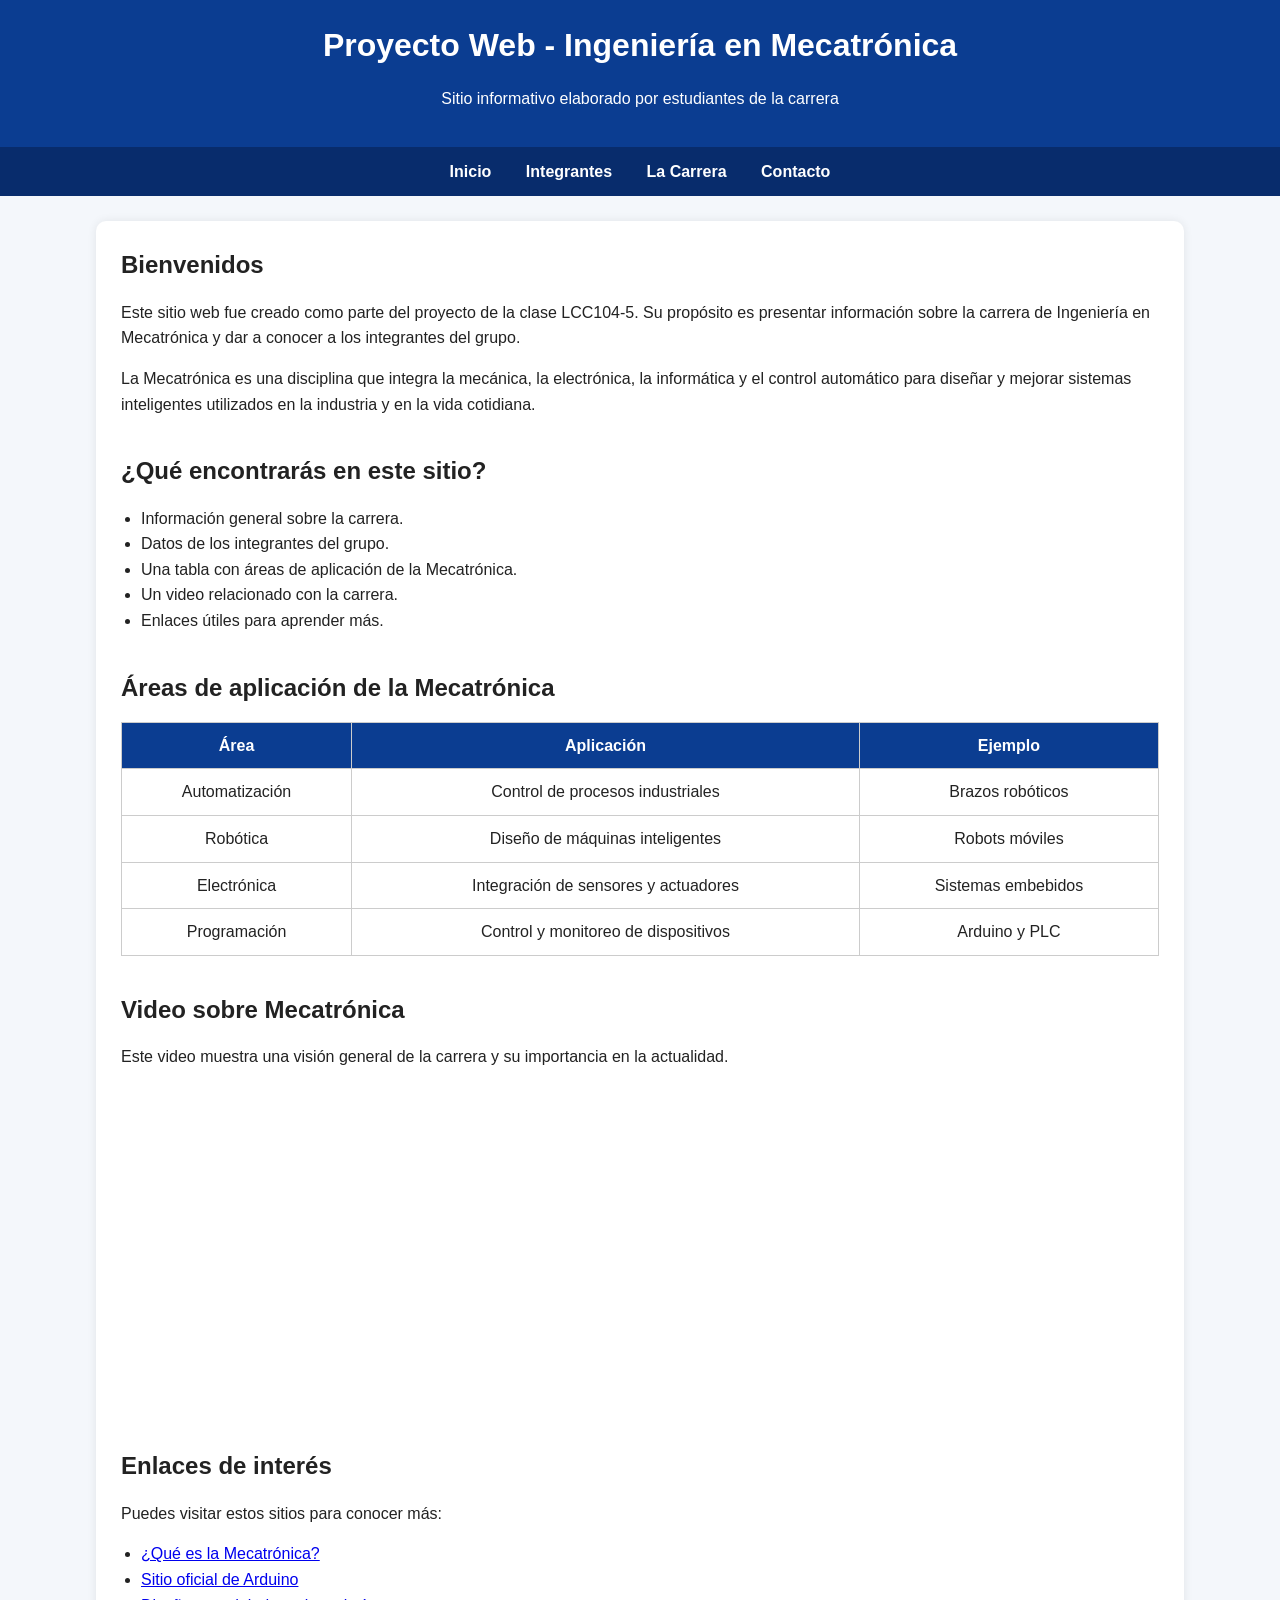
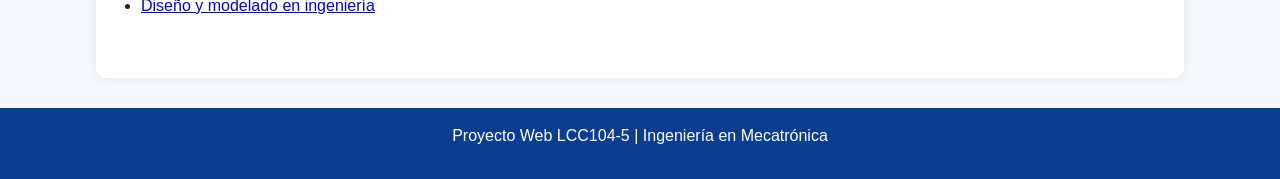
<file: index.html>
<!DOCTYPE html>
<html lang="es">
<head>
    <meta charset="UTF-8">
    <meta name="viewport" content="width=device-width, initial-scale=1.0">
    <title>Proyecto Web - Ingeniería en Mecatrónica</title>
    <link rel="stylesheet" href="estilos.css">
</head>
<body>

    <header>
        <h1>Proyecto Web - Ingeniería en Mecatrónica</h1>
        <p>Sitio informativo elaborado por estudiantes de la carrera</p>
    </header>

    <nav>
        <a href="index.html">Inicio</a>
        <a href="integrantes.html">Integrantes</a>
        <a href="carrera.html">La Carrera</a>
        <a href="contacto.html">Contacto</a>
    </nav>

    <main>
        <section class="seccion">
            <h2>Bienvenidos</h2>
            <p>
                Este sitio web fue creado como parte del proyecto de la clase LCC104-5. 
                Su propósito es presentar información sobre la carrera de Ingeniería en Mecatrónica 
                y dar a conocer a los integrantes del grupo.
            </p>
            <p>
                La Mecatrónica es una disciplina que integra la mecánica, la electrónica, 
                la informática y el control automático para diseñar y mejorar sistemas inteligentes 
                utilizados en la industria y en la vida cotidiana.
            </p>
        </section>

        <section class="seccion">
            <h2>¿Qué encontrarás en este sitio?</h2>
            <ul>
                <li>Información general sobre la carrera.</li>
                <li>Datos de los integrantes del grupo.</li>
                <li>Una tabla con áreas de aplicación de la Mecatrónica.</li>
                <li>Un video relacionado con la carrera.</li>
                <li>Enlaces útiles para aprender más.</li>
            </ul>
        </section>

        <section class="seccion">
            <h2>Áreas de aplicación de la Mecatrónica</h2>
            <table class="tabla">
                <tr>
                    <th>Área</th>
                    <th>Aplicación</th>
                    <th>Ejemplo</th>
                </tr>
                <tr>
                    <td>Automatización</td>
                    <td>Control de procesos industriales</td>
                    <td>Brazos robóticos</td>
                </tr>
                <tr>
                    <td>Robótica</td>
                    <td>Diseño de máquinas inteligentes</td>
                    <td>Robots móviles</td>
                </tr>
                <tr>
                    <td>Electrónica</td>
                    <td>Integración de sensores y actuadores</td>
                    <td>Sistemas embebidos</td>
                </tr>
                <tr>
                    <td>Programación</td>
                    <td>Control y monitoreo de dispositivos</td>
                    <td>Arduino y PLC</td>
                </tr>
            </table>
        </section>

        <section class="seccion">
            <h2>Video sobre Mecatrónica</h2>
            <p>Este video muestra una visión general de la carrera y su importancia en la actualidad.</p>
            
<div class="video-contenedor">
    <iframe width="560" height="315"
        src="https://www.youtube.com/embed/I9IQys996Xg"
        title="Video sobre Mecatrónica"
        frameborder="0"
        allowfullscreen>
    </iframe>
</div>
        </section>

        <section class="seccion">
            <h2>Enlaces de interés</h2>
            <p>
                Puedes visitar estos sitios para conocer más:
            </p>
            <ul>
                <li><a href="https://es.wikipedia.org/wiki/Mecatrónica" target="_blank">¿Qué es la Mecatrónica?</a></li>
                <li><a href="https://www.arduino.cc/" target="_blank">Sitio oficial de Arduino</a></li>
                <li><a href="https://www.autodesk.com/products/fusion-360/overview" target="_blank">Diseño y modelado en ingeniería</a></li>
            </ul>
        </section>
    </main>

    <footer>
        <p>Proyecto Web LCC104-5 | Ingeniería en Mecatrónica</p>
    </footer>

</body>
</html>
</file>
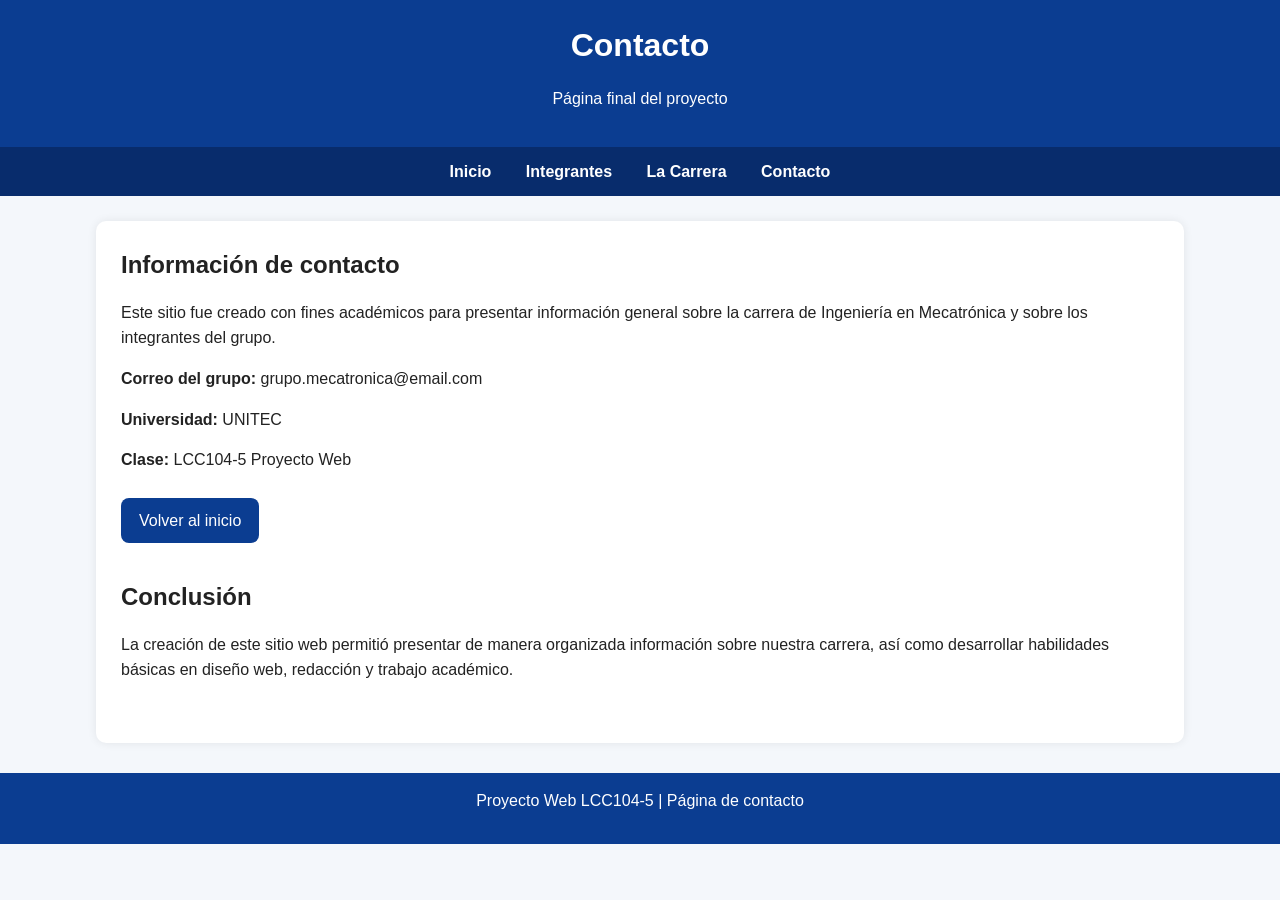
<file: contacto.html>
<!DOCTYPE html>
<html lang="es">
<head>
    <meta charset="UTF-8">
    <meta name="viewport" content="width=device-width, initial-scale=1.0">
    <title>Contacto</title>
    <link rel="stylesheet" href="estilos.css">
</head>
<body>

    <header>
        <h1>Contacto</h1>
        <p>Página final del proyecto</p>
    </header>

    <nav>
        <a href="index.html">Inicio</a>
        <a href="integrantes.html">Integrantes</a>
        <a href="carrera.html">La Carrera</a>
        <a href="contacto.html">Contacto</a>
    </nav>

    <main>
        <section class="seccion">
            <h2>Información de contacto</h2>
            <p>
                Este sitio fue creado con fines académicos para presentar información general sobre 
                la carrera de Ingeniería en Mecatrónica y sobre los integrantes del grupo.
            </p>

            <p><strong>Correo del grupo:</strong> grupo.mecatronica@email.com</p>
            <p><strong>Universidad:</strong> UNITEC </p>
            <p><strong>Clase:</strong> LCC104-5 Proyecto Web</p>

            <a class="boton" href="index.html">Volver al inicio</a>
        </section>

        <section class="seccion">
            <h2>Conclusión</h2>
            <p>
                La creación de este sitio web permitió presentar de manera organizada información sobre nuestra carrera, 
                así como desarrollar habilidades básicas en diseño web, redacción y trabajo académico.
            </p>
        </section>
    </main>

    <footer>
        <p>Proyecto Web LCC104-5 | Página de contacto</p>
    </footer>

</body>
</html>
</file>
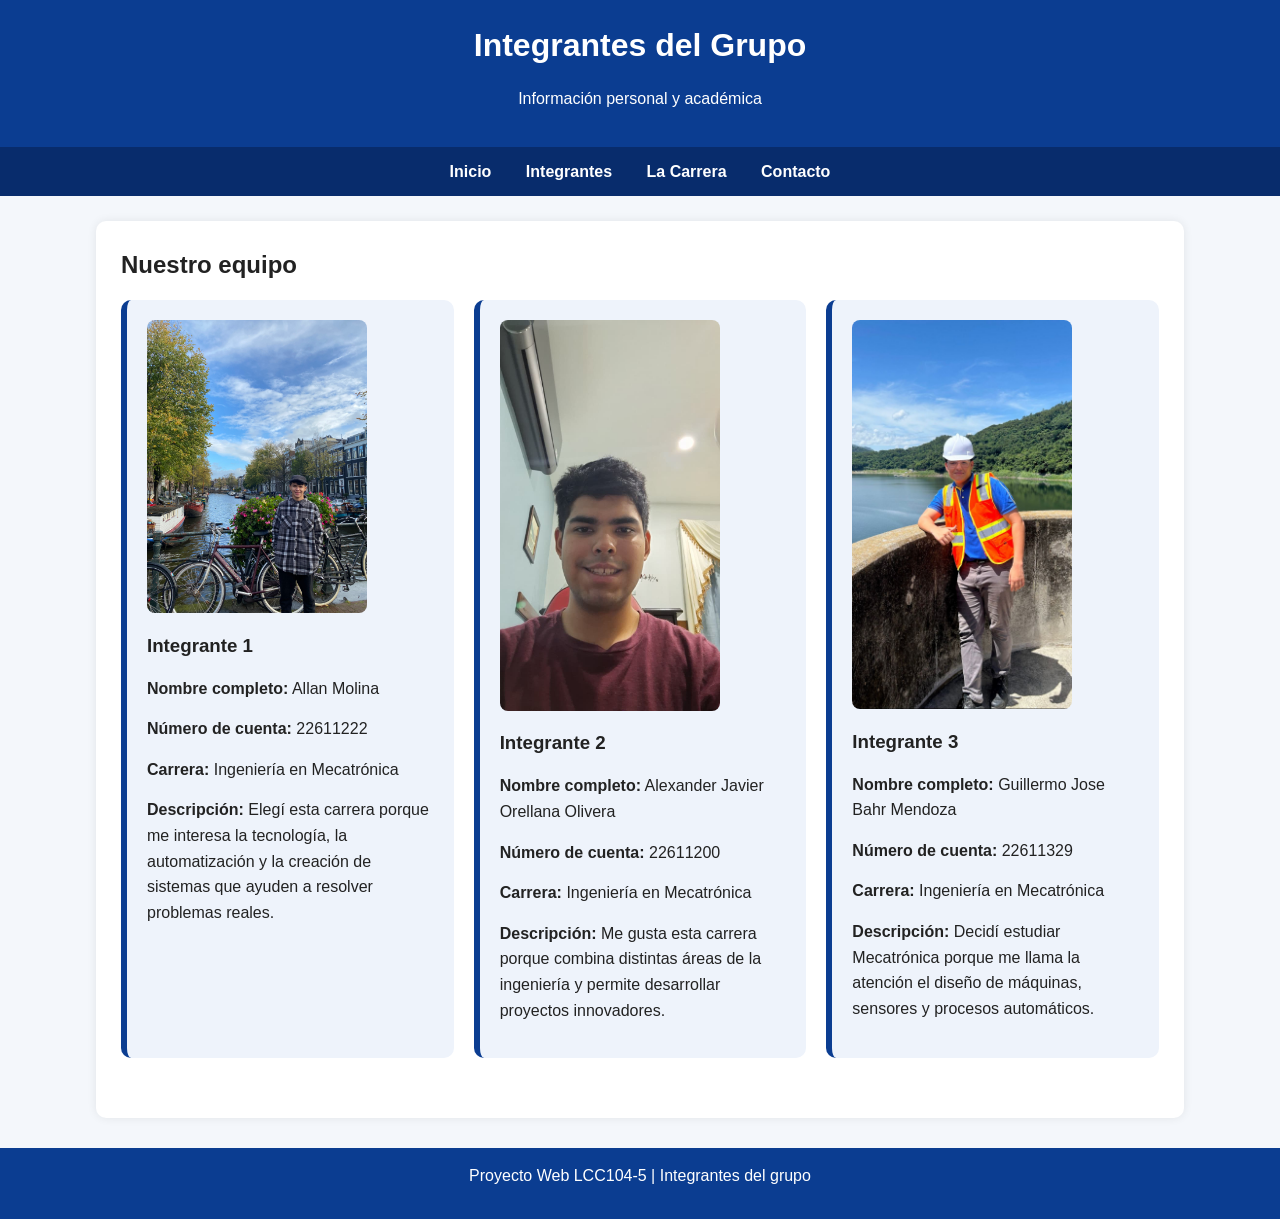
<file: integrantes.html>
<!DOCTYPE html>
<html lang="es">
<head>
    <meta charset="UTF-8">
    <meta name="viewport" content="width=device-width, initial-scale=1.0">
    <title>Integrantes del Grupo</title>
    <link rel="stylesheet" href="estilos.css">
</head>
<body>

    <header>
        <h1>Integrantes del Grupo</h1>
        <p>Información personal y académica</p>
    </header>

    <nav>
        <a href="index.html">Inicio</a>
        <a href="integrantes.html">Integrantes</a>
        <a href="carrera.html">La Carrera</a>
        <a href="contacto.html">Contacto</a>
    </nav>

    <main>
        <section class="seccion">
            <h2>Nuestro equipo</h2>

            <div class="tarjetas">
                <div class="tarjeta">
                   <img src="img/integrante1.jpg" alt="Foto del integrante 1">
                    <h3>Integrante 1</h3>
                    <p><strong>Nombre completo:</strong> Allan Molina</p>
                    <p><strong>Número de cuenta:</strong> 22611222</p>
                    <p><strong>Carrera:</strong> Ingeniería en Mecatrónica</p>
                    <p><strong>Descripción:</strong> Elegí esta carrera porque me interesa la tecnología, la automatización y la creación de sistemas que ayuden a resolver problemas reales.</p>
                </div>

                <div class="tarjeta">
                    <img src="img/integrante2.jpg" alt="Foto del integrante 2">
                    <h3>Integrante 2</h3>
                    <p><strong>Nombre completo:</strong> Alexander Javier Orellana Olivera</p>
                    <p><strong>Número de cuenta:</strong> 22611200 </p>
                    <p><strong>Carrera:</strong> Ingeniería en Mecatrónica</p>
                    <p><strong>Descripción:</strong> Me gusta esta carrera porque combina distintas áreas de la ingeniería y permite desarrollar proyectos innovadores.</p>
                </div>

                <div class="tarjeta">
                    <img src="img/integrante3.jpg" alt="Foto del integrante 3">
                    <h3>Integrante 3</h3>
                    <p><strong>Nombre completo:</strong> Guillermo Jose Bahr Mendoza</p>
                    <p><strong>Número de cuenta:</strong> 22611329 </p>
                    <p><strong>Carrera:</strong> Ingeniería en Mecatrónica</p>
                    <p><strong>Descripción:</strong> Decidí estudiar Mecatrónica porque me llama la atención el diseño de máquinas, sensores y procesos automáticos.</p>
                </div>
            </div>
        </section>
    </main>

    <footer>
        <p>Proyecto Web LCC104-5 | Integrantes del grupo</p>
    </footer>

</body>
</html>
</file>
<file: estilos.css>
* {
    margin: 0;
    padding: 0;
    box-sizing: border-box;
}

body {
    font-family: Arial, sans-serif;
    background-color: #f4f7fb;
    color: #222;
    line-height: 1.6;
}

header {
    background-color: #0b3d91;
    color: white;
    padding: 20px;
    text-align: center;
}

nav {
    background-color: #082c6c;
    padding: 12px;
    text-align: center;
}

nav a {
    color: white;
    text-decoration: none;
    margin: 0 15px;
    font-weight: bold;
}

nav a:hover {
    text-decoration: underline;
}

main {
    width: 85%;
    max-width: 1100px;
    margin: 25px auto;
    background: white;
    padding: 25px;
    border-radius: 10px;
    box-shadow: 0 0 10px rgba(0,0,0,0.08);
}

h1, h2, h3 {
    margin-bottom: 15px;
}

p {
    margin-bottom: 15px;
}

.seccion {
    margin-bottom: 35px;
}

.tarjetas {
    display: flex;
    gap: 20px;
    flex-wrap: wrap;
}

.tarjeta {
    background-color: #eef3fb;
    padding: 20px;
    border-radius: 10px;
    flex: 1 1 280px;
    border-left: 6px solid #0b3d91;
}

.tarjeta img {
    width: 100%;
    max-width: 220px;
    height: auto;
    border-radius: 8px;
    margin-bottom: 10px;
}

.tabla {
    width: 100%;
    border-collapse: collapse;
    margin-top: 15px;
}

.tabla th, .tabla td {
    border: 1px solid #ccc;
    padding: 10px;
    text-align: center;
}

.tabla th {
    background-color: #0b3d91;
    color: white;
}

.video-contenedor {
    text-align: center;
    margin-top: 20px;
}

footer {
    background-color: #0b3d91;
    color: white;
    text-align: center;
    padding: 15px;
    margin-top: 30px;
}

ul {
    margin-left: 20px;
    margin-bottom: 15px;
}

.boton {
    display: inline-block;
    background-color: #0b3d91;
    color: white;
    padding: 10px 18px;
    text-decoration: none;
    border-radius: 8px;
    margin-top: 10px;
}

.boton:hover {
    background-color: #082c6c;
}
</file>
